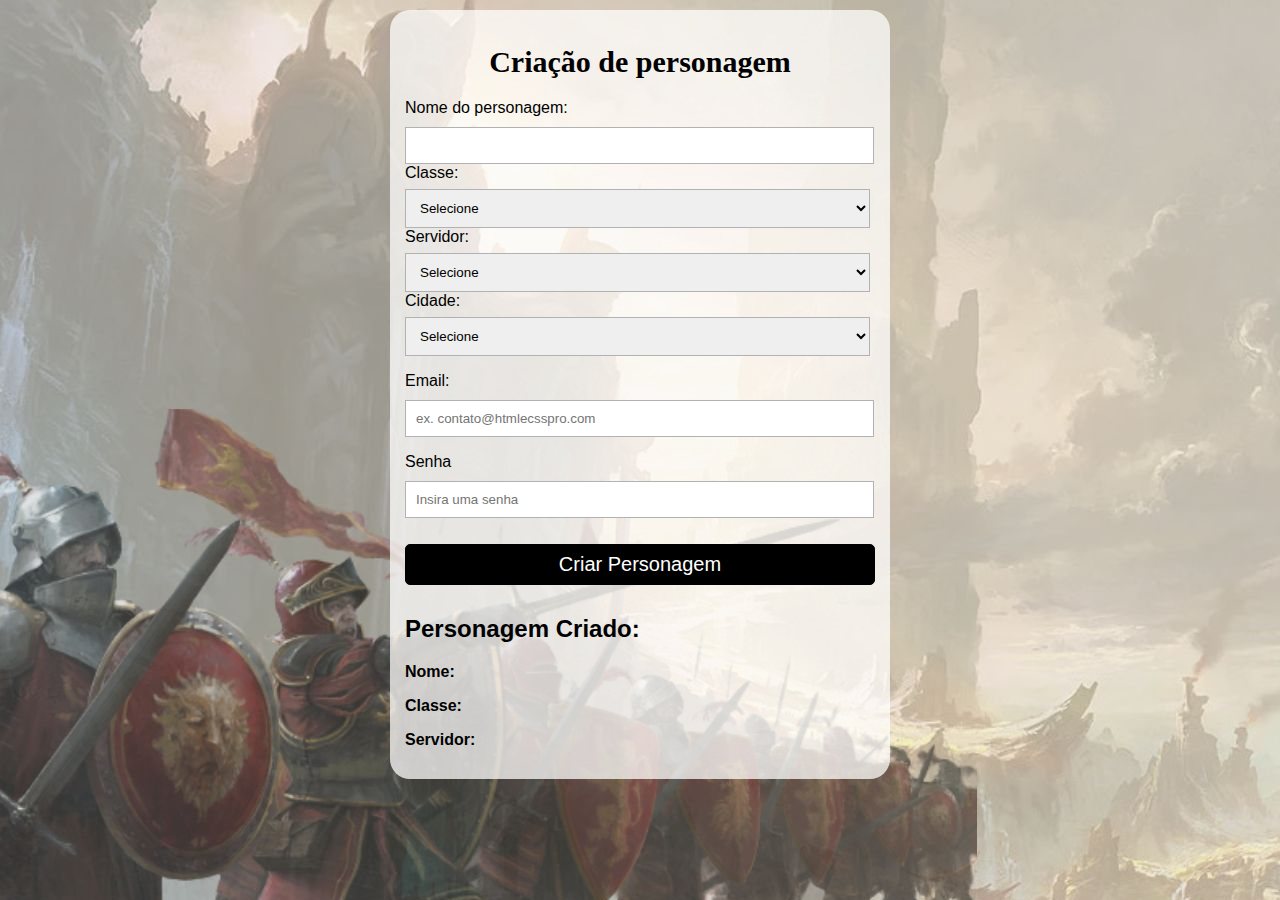
<file: index.html>
<!DOCTYPE html>
<html lang="en">

<head>
    <meta charset="UTF-8">
    <meta name="viewport" content="width=device-width, initial-scale=1.0">
    <link rel="stylesheet" href="home.css">
    <title>CRIAÇAO RPG</title>
</head>

<body>
    <div></div>
    <div class="content">
        <form id="form">
            <h1>Criação de personagem</h1>
            <label for="name" id="nome">Nome do personagem:</label> <br>
            <input type="text" placeholder="" required><br>
            <label for="class" id="escolherpersonagem" >Classe:</label> <br>
            <select id="class">
                <option value="selecione">Selecione</option>
                <option value="guerreiro">Guerreiro</option>
                <option value="mago">Mago</option>
                <option value="feitiçeira">Feitiçeira</option>
                
            </select>

            <br><label for="class" id="escolherpais">Servidor:</label> <br>
            <select id="class" required>
                <option value="selecione">Selecione</option>
                <option value="brasil">Brasil</option>
                <option value="polonia">Polônia</option>
                <option value="colombia">Colômbia</option>

            </select>
            <br><label for="class"id="escolhercidade">Cidade:</label> <br>
            <select id="class" required>
                <option value="selecione">Selecione</option>
                <option value="SP">SP</option>
                <option value="RJ">RJ</option>
                <option value="MG">MG</option>
            </select>

    
    
    <p>
        <label for="email_login">Email:</label>
        <input id="email_login" name="email_login"  type="text" required
            placeholder="ex. contato@htmlecsspro.com" />
    </p>

    <p>
        <label for="senha_login">Senha</label>
        <input id="senha_login" name="senha_login"  type="password" placeholder="Insira uma senha" required />
    </p>

    
    <p>
        <input type="submit" id="botao" value="Criar Personagem" />
    </p>
    <div id="Informações" class="hidden">
        <h2>Personagem Criado:</h2>
        <p><strong>Nome:</strong> <span id="info-name"></span></p>
        <p><strong>Classe:</strong> <span id="info-class"></span></p>
        <p><strong>Servidor:</strong> <span id="info-server"></span></p>
    </div>
    
    </div> 
    </form>
</div>
</body>

</html>
</file>
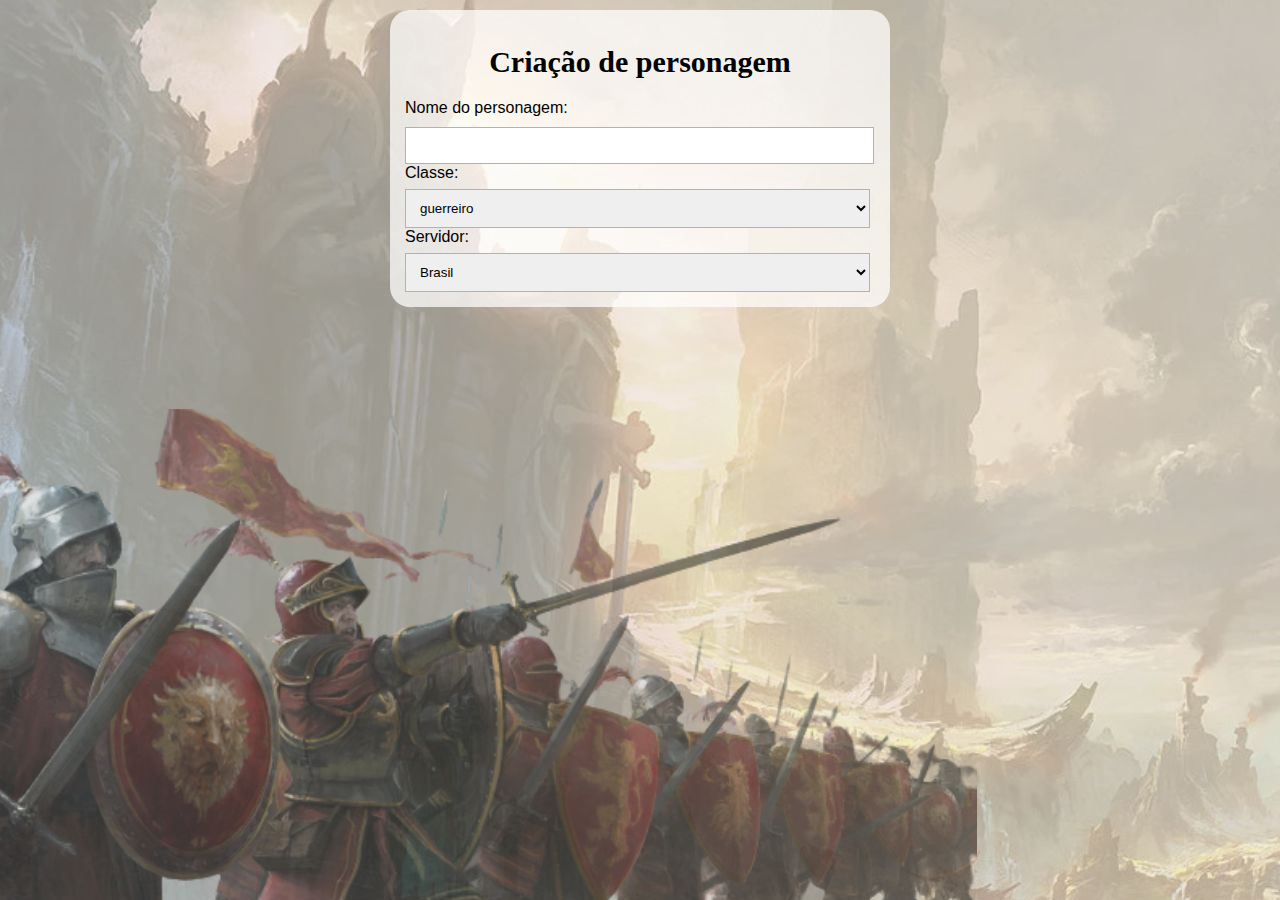
<file: home.html>
<!DOCTYPE html>
<html lang="en">

<head>
    <meta charset="UTF-8">
    <meta name="viewport" content="width=device-width, initial-scale=1.0">
    <link rel="stylesheet" href="home.css">
    <title>CRIAÇAO RPG</title>
</head>

<body>
    <div class="content">
    <form id="form">
        <h1>Criação de personagem</h1>
        <label for="name">Nome do personagem:</label> <br>
        <input type="text" placeholder=""><br>
        <label for="class">Classe:</label> <br>
        <select id="class" required>
            <option value="guerreiro">guerreiro</option>
            <option value="mago">Mago</option>
            <option value="feitiçeira">Feitiçeira</option>
            </select>

            <br><label for="class">Servidor:</label> <br>
            <select id="class" required>
                <option value="brasil">Brasil</option>
                <option value="polonia">Polônia</option>
                <option value="colombia">Colômbia</option>
            </select>

        </div>
    </form>
</body>

</html>
</file>
<file: home.css>
body {
    margin: 10px;
    font-family: 'Lucida Sans', 'Lucida Sans Regular', 'Lucida Grande', 'Lucida Sans Unicode', Geneva, Verdana, sans-serif;
    background-image:url("x.jpg") ;
   

}

a {
    text-decoration: none;
    

}

h1{
    font-family: 'Medula One', cursive;
    color:black;
    font-size: 30px;
}
.content {
    width: 500px;
    margin: 0px auto;
    position: relative;

}

form{
    background-color: rgba(255, 253, 252, 0.744);
    border-radius: 20px;
    padding: 15px;
    
}

p {
    margin-bottom: 15px;
}

input {
    outline: none;
    width: 95%;
    margin-top: 10px;
    padding: 10px;
    border: 1px solid #b2b2b2;
}
select{
    outline: none;
    width: 99%;
    margin-top: 7px;
    padding: 10px;
    border: 1px solid #b2b2b2;
}
h1{
    text-align: center;
}
input[type="submit"] {
    width: 100% !important;
    cursor: pointer;
    background: black;
    padding: 8px 5px;
    color: white;
    font-size: 20px;
    border: 1px solid #000000;
    margin-bottom: 10px;
    border-radius: 5px;
}
</file>
